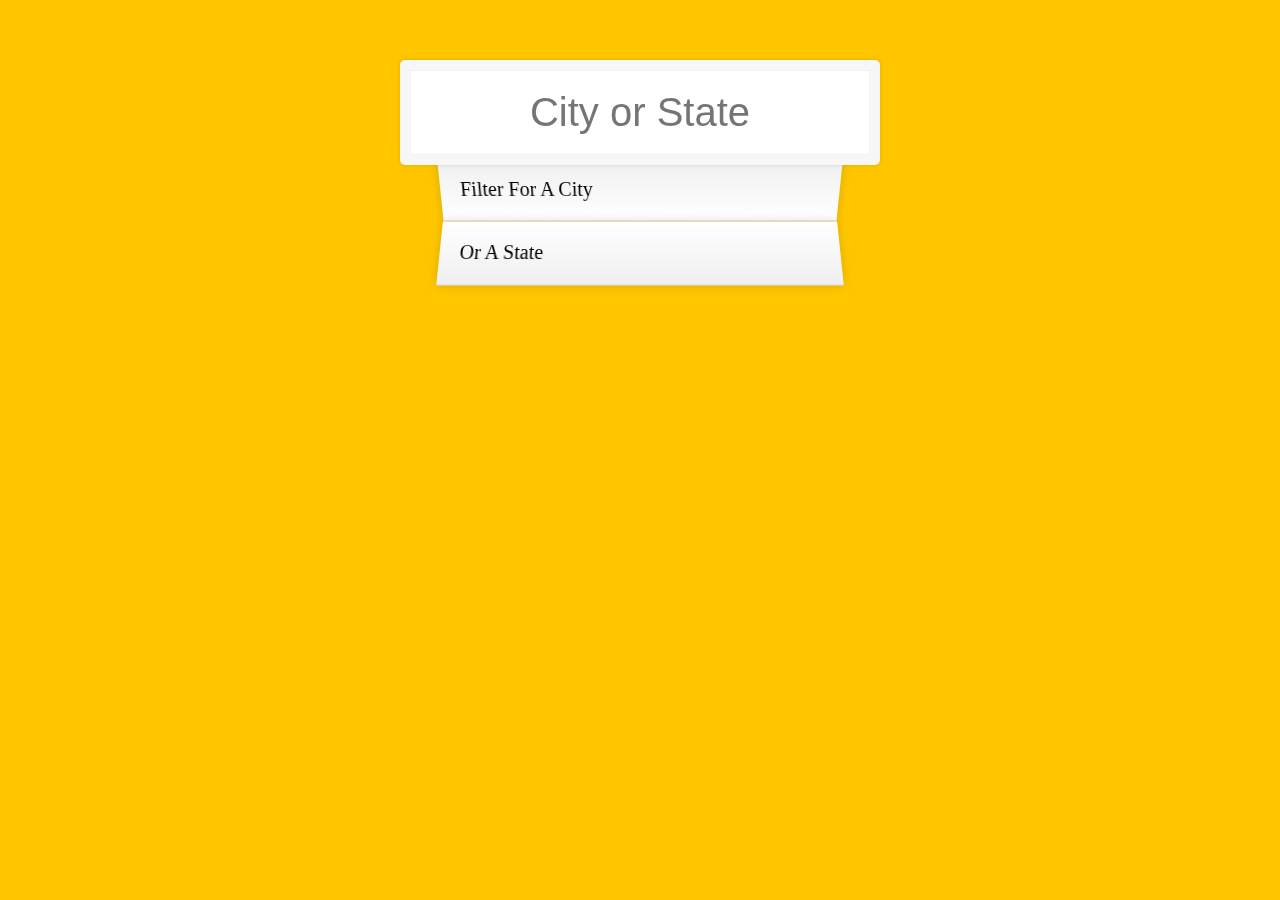
<file: ajax-type-ahead/index.html>
<!DOCTYPE html>
<html lang="en">
<head>
  <meta charset="UTF-8">
  <title>Type Ahead 👀</title>
  <link rel="stylesheet" href="style.css">
</head>
<body>

  <form class="search-form">
    <input type="text" class="search" placeholder="City or State">
    <ul class="suggestions">
      <li>Filter for a city</li>
      <li>or a state</li>
    </ul>
  </form>
<script>
const endpoint = 'https://gist.githubusercontent.com/Miserlou/c5cd8364bf9b2420bb29/raw/2bf258763cdddd704f8ffd3ea9a3e81d25e2c6f6/cities.json';

const cities = [];
fetch(endpoint)
  .then(blob => blob.json())
  .then(data => cities.push(...data));

function findMatches(wordToMatch, cities) {
  return cities.filter(place => {
    // here we need to figure out if the city or state matches what was searched
    const regex = new RegExp(wordToMatch, 'gi');
    return place.city.match(regex) || place.state.match(regex)
  });
}

function numberWithCommas(x) {
  return x.toString().replace(/\B(?=(\d{3})+(?!\d))/g, ',');
}

function displayMatches() {
  const matchArray = findMatches(this.value, cities);
  const html = matchArray.map(place => {
    const regex = new RegExp(this.value, 'gi');
    const cityName = place.city.replace(regex, `<span class="hl">${this.value}</span>`);
    const stateName = place.state.replace(regex, `<span class="hl">${this.value}</span>`);
    return `
      <li>
        <span class="name">${cityName}, ${stateName}</span>
        <span class="population">${numberWithCommas(place.population)}</span>
      </li>
    `;
  }).join('');
  suggestions.innerHTML = html;
}

const searchInput = document.querySelector('.search');
const suggestions = document.querySelector('.suggestions');

searchInput.addEventListener('change', displayMatches);
searchInput.addEventListener('keyup', displayMatches);

</script>
  </body>
</html>
</file>
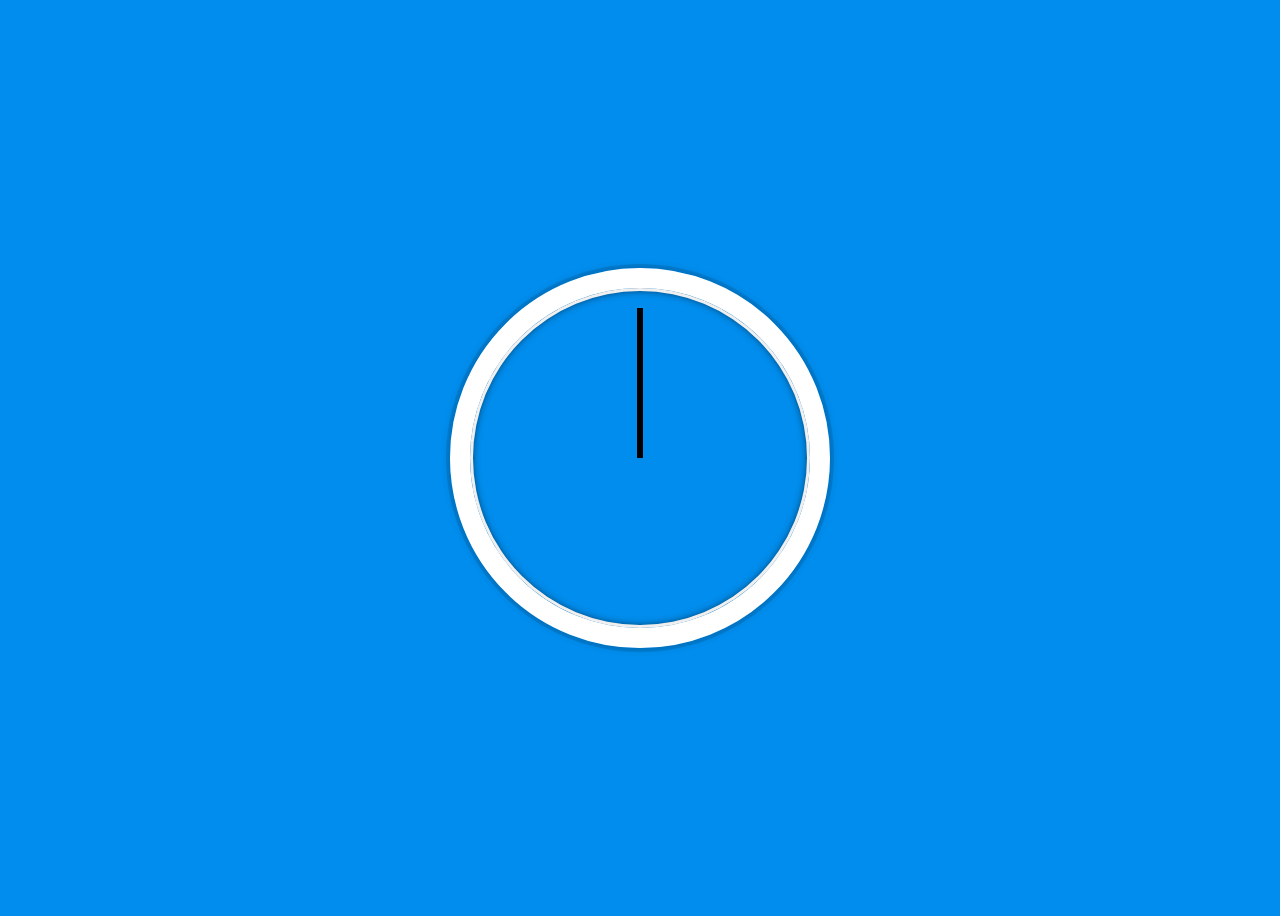
<file: css-js-clock/index.html>
<!DOCTYPE html>
<html lang="en">
<head>
    <meta charset="UTF-8">
    <meta name="viewport" content="width=device-width, initial-scale=1.0">
    <meta http-equiv="X-UA-Compatible" content="ie=edge">
    <title>CSS + JS Clock</title>
</head>
<body>
    <div class="clock">
        <div class="clock-face">
            <div class="hand hour-hand"></div>
                <div class="hand min-hand"></div>
                <div class="hand second-hand"></div>
        </div>
    </div>


<style>
    html{
        background: #018DED url(http://unsplash.it/1500/1000?image=881&blur=50);
        background-size: cover;
        font-family: 'helvetica neue';
        text-align: center;
        font-size: 10px;
    }
    body{
        font-size: 2rem;
        display: flex;
        flex: 1;
        min-height: 100vh;
        align-items: center;
    }
    .clock{
        width: 30rem;
        height: 30rem;
        border: 20px solid white;
        border-radius: 50%;
        margin: 50px auto;
        position: relative;
        padding: 2rem;
        box-shadow: 0 0 0px 4px rgba(0,0,0,0.1),
                    inset 0 0 0 3px #EFEFEF,
                    inset 0 0 10px black,
                    0 0 10px rgba(0, 0, 0, 0.2);
    }
    .clock-face {
        position: relative;
        width: 100%;
        height: 100%;
        transform: translateY(-3px);
    }
    .hand{
        width: 50%;
        height: 6px;
        background: black;
        position: absolute;
        top: 50%;
        transform-origin: 100%;
        transform: rotate(90deg);
        transition: all 0.05s;
        transition-timing-function: cubic-bezier(0.1,2.7,0.58,1);
    }
</style>

<script>
    const secondHand = document.querySelector('.second-hand');
    const minsHand = document.querySelector('.min-hand');
    const hoursHand = document.querySelector('.hour-hand');
    function setDate(){
        const now = new Date()

        const seconds = now.getSeconds()
        const secondsDegrees = ((seconds / 60) * 360) + 90;
        secondHand.style.transform = `rotate(${secondsDegrees}deg)`

        const mins = now.getMinutes()
        const minsDegrees = ((mins / 60) * 360) + 90;
        minsHand.style.transform = `rotate(${minsDegrees}deg)`

        const hours = now.getHours()
        const hourDegrees = ((hours / 12) * 360) + 90;
        hoursHand.style.transform = `rotate(${hoursHand}deg)`
    }

    setInterval(setDate,1000);
</script>
</body>
</html>
</file>
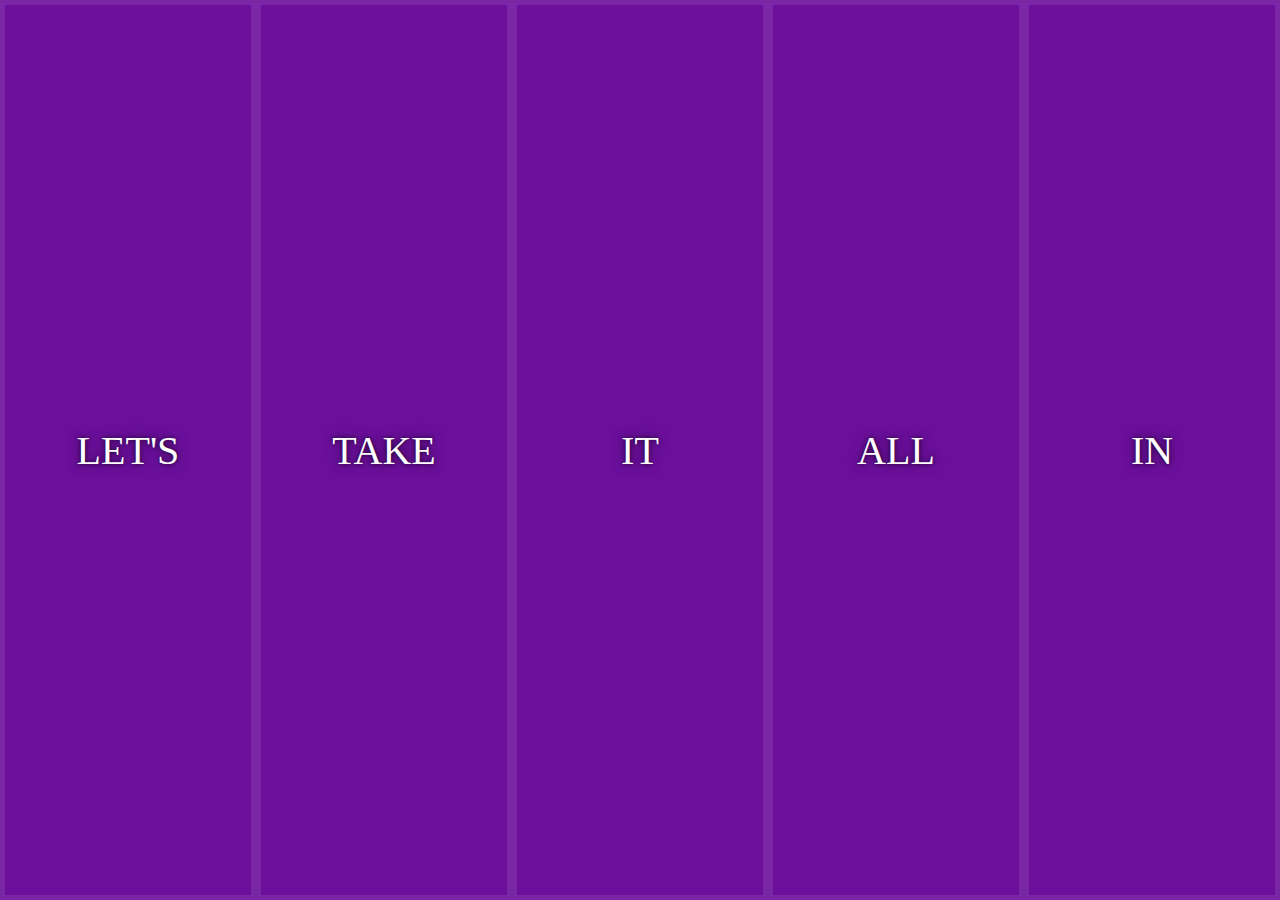
<file: flex-panels-image-gallery/index.html>
<!DOCTYPE html>
<html lang="en">
<head>
    <meta charset="UTF-8">
    <meta name="viewport" content="width=device-width, initial-scale=1.0">
    <meta http-equiv="X-UA-Compatible" content="ie=edge">
    <title>Flex Panels</title>
</head>
<body>
    <style>
        html{
            box-sizing: border-box;
            background: #ffc600;
            font-family: 'helvetica neue';
            font-size: 20px;
            font-weight: 200;
        }
        body{
            margin: 0;
        }
        *,*:before, *:after {
            box-sizing: inherit;
        }
        .panels{
            min-height: 100vh;
            overflow: hidden;
            display: flex;
        }
        .panel{
            background: #6B0F9C;
            box-shadow: inset 0 0 0 5px rgba(255, 255, 255, 0.1);
            color: white;
            text-align: center;
            align-items: center;

            transition: 
                font-size 0.7s cubic-bezier(0.61, -0.19, 0.7, -0.11),
                flex 0.7s cubic-bezier(0.61, -0.19, 0.7, -0.11),
                background 0.2s;
            font-size: 20px;
            background-size: cover;
            background-position: center;
            justify-content: center;
            align-items: center;
            display: flex;
            flex: 1;
            flex-direction: column;
        }
        
        .panel1 { background-image: url(https://images.unsplash.com/photo-1555169062-013468b47731?ixlib=rb-1.2.1&ixid=eyJhcHBfaWQiOjEyMDd9&auto=format&fit=crop&w=800&q=60)}
        .panel2 { background-image: url(https://images.unsplash.com/photo-1555163290-ec93e68a8047?ixlib=rb-1.2.1&ixid=eyJhcHBfaWQiOjEyMDd9&auto=format&fit=crop&w=934&q=80)}
        .panel3 { background-image: url(https://images.unsplash.com/photo-1550553484-c46651e02af6?ixlib=rb-1.2.1&ixid=eyJhcHBfaWQiOjEyMDd9&auto=format&fit=crop&w=800&q=60)}
        .panel4 { background-image: url(https://images.unsplash.com/photo-1548600916-dc8492f8e845?ixlib=rb-1.2.1&ixid=eyJhcHBfaWQiOjEyMDd9&auto=format&fit=crop&w=800&q=60)}
        .panel5 { background-image: url(https://images.unsplash.com/photo-1548366086-7f1b76106622?ixlib=rb-1.2.1&ixid=eyJhcHBfaWQiOjEyMDd9&auto=format&fit=crop&w=924&q=80)}
        

        .panel > * {
            margin: 0;
            width: 100%;
            transition: transform 0.5s;
            /* border: 1px solid red; */
            flex: 1 0 auto;
            display: flex;
            justify-content: center;
            align-items: center;

        }

        .panel > *:first-child {transform: translateY(-100%);}
        .panel.open-active > *:first-child {transform: translateY(0);}
        .panel > *:last-child {transform: translateY(100%);}
        .panel.open-active > *:last-child {transform: translateY(0);}
        .panel p {
            text-transform: uppercase;
            font-family: 'Amatic SC', cursive;
            text-shadow: 0 0 4px rgba(0, 0, 0, 0.72), 0 0 14px rgba(0, 0, 0, 0.45);
            font-size: 2em;
        }

        .panel p:nth-child(2){
            font-size: 40px;
        }

        .panel.open{
            flex: 5;
            font-size: 40px;
        }
        .cta{
            color: white;
            text-decoration: none;
        }


    </style>

    <div class="panels">
        <div class="panel panel1">
            <p>Hey</p>
            <p>Let's</p>
            <p>Dance</p>
        </div>
        <div class="panel panel2">
            <p>Give</p>
            <p>Take</p>
            <p>Reveive</p>
        </div>
        <div class="panel panel3">
            <p>Experience</p>
            <p>It</p>
            <p>Today</p>
        </div>
        <div class="panel panel4">
            <p>Give</p>
            <p>All</p>
            <p>You can</p>
        </div>
        <div class="panel panel5">
            <p>Life</p>
            <p>In</p>
            <p>Motion</p>
        </div>
    </div>

    <script>
        const panels = document.querySelectorAll('.panel');
        
        function toggleOpen(){
            this.classList.toggle('open')
        }
        function toggleActive(e){
            // console.log(e.propertyName)
            if(e.propertyName.includes('flex')){
                this.classList.toggle('open-active');
            }
        }

        panels.forEach(panel => panel.addEventListener('click', toggleOpen))
        panels.forEach(panel => panel.addEventListener('transitionend', toggleActive))
    </script>
</body>
</html>
</file>
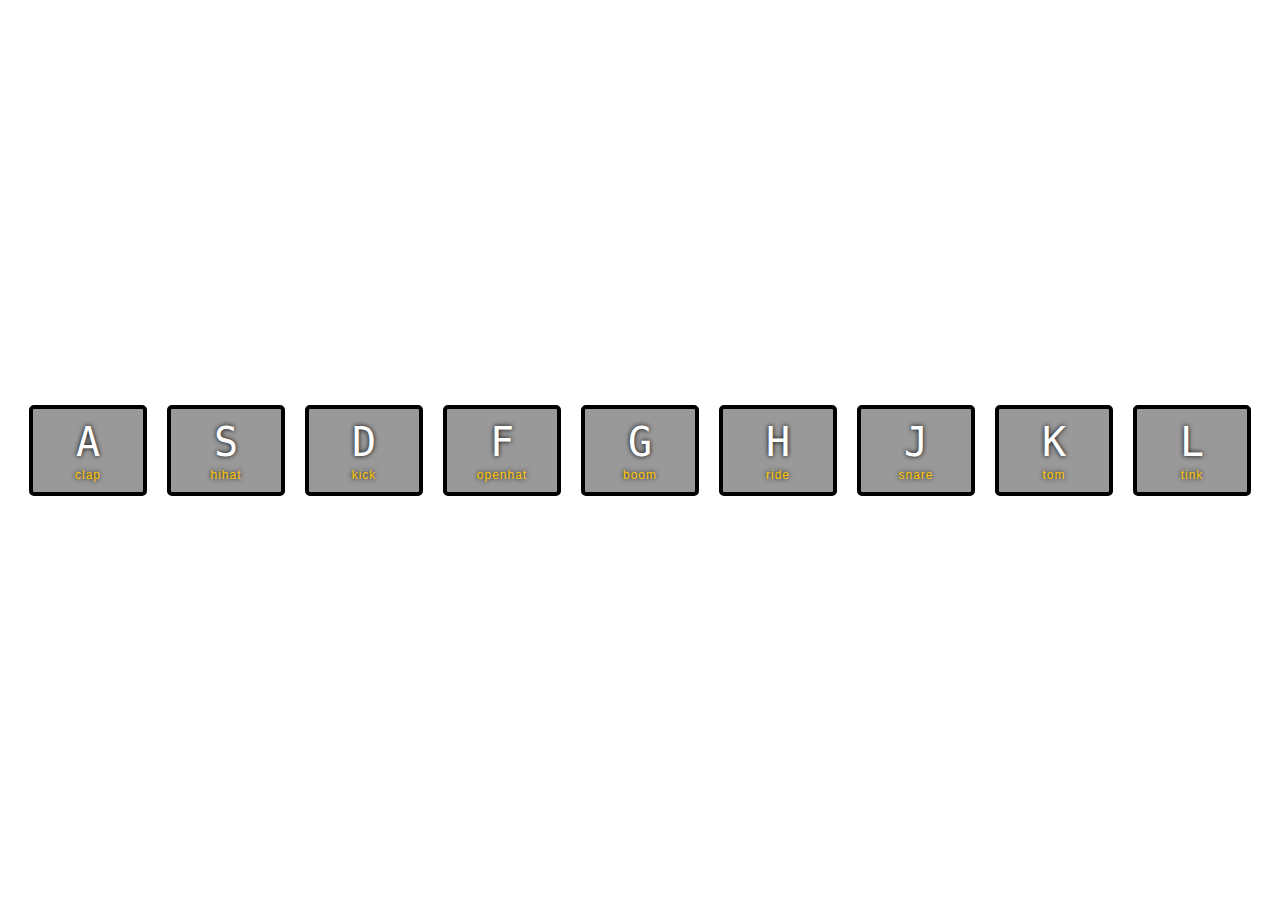
<file: JavaScript-Drum-Kit/index.html>
<!DOCTYPE html>
<html lang="en">
<head>
    <meta charset="UTF-8">
    <meta name="viewport" content="width=device-width, initial-scale=1.0">
    <meta http-equiv="X-UA-Compatible" content="ie=edge">
    <link rel="stylesheet" href="style.css">
    <title>JavaScript Drum Kit</title>
</head>
<body>
    <div class="keys">
        <div data-key="65" class="key">
            <kbd>A</kbd>
            <span class="sound">clap</span>
        </div>
        <div data-key="83" class="key">
            <kbd>S</kbd>
            <span class="sound">hihat</span>
        </div>
        <div data-key="68" class="key">
            <kbd>D</kbd>
            <span class="sound">kick</span>
        </div>
        <div data-key="70" class="key">
            <kbd>F</kbd>
            <span class="sound">openhat</span>
        </div>
        <div data-key="71" class="key">
            <kbd>G</kbd>
            <span class="sound">boom</span>
        </div>
        <div data-key="72" class="key">
            <kbd>H</kbd>
            <span class="sound">ride</span>
        </div>
        <div data-key="74" class="key">
            <kbd>J</kbd>
            <span class="sound">snare</span>
        </div>
        <div data-key="75" class="key">
            <kbd>K</kbd>
            <span class="sound">tom</span>
        </div>
        <div data-key="76" class="key">
            <kbd>L</kbd>
            <span class="sound">tink</span>
        </div>
    </div>

    <audio data-key="65" src="sounds/clap.wav"></audio>
    <audio data-key="83" src="sounds/hihat.wav"></audio>
    <audio data-key="68" src="sounds/kick.wav"></audio>
    <audio data-key="70" src="sounds/openhat.wav"></audio>
    <audio data-key="71" src="sounds/boom.wav"></audio>
    <audio data-key="72" src="sounds/ride.wav"></audio>
    <audio data-key="74" src="sounds/snare.wav"></audio>
    <audio data-key="75" src="sounds/tom.wav"></audio>
    <audio data-key="76" src="sounds/tink.wav"></audio>

    <script src="app.js"></script>
</body>
</html>
</file>
<file: ajax-type-ahead/style.css>
html{
    box-sizing: border-box;
    background: #ffc600;
    font-family: 'helvetica neue';
    font-size: 20px;
    font-weight: 200;
}

*,*::before, *::after{
    box-sizing: inherit;
}

input{
    width: 100%;
    padding: 20px;
}

.search-form{
    max-width: 400px;
    margin: 50px auto;
}

input.search{
    margin: 0;
    text-align: center;
    outline: 0;
    border: 10px solid #f7f7f7;
    width: 120%;
    left: -10%;
    position: relative;
    top: 10px;
    z-index: 2;
    border-radius: 5px;
    font-size: 40px;
    box-shadow: 0 0 5px rgba(0,0,0,0.12), inset 0 0 2px rgba(0,0,0,0.19);
}

.suggestions{
    margin: 0;
    padding: 0;
    position: relative;
}

.suggestions li{
    background: white;
    list-style: none;
    border-bottom: 1px solid #d8d8d8;
    box-shadow:  0 0 10px rgba(0, 0, 0, 0.14);
    margin: 0;
    padding: 20px;
    transition: background 0.2s;
    display: flex;
    justify-content: space-between;
    text-transform: capitalize;
}

.suggestions li:nth-child(even){
    transform: perspective(100px) rotateX(3deg) translateY(2px) scale(1.001);
    background: linear-gradient(to bottom, #fff 0%, #EFEFEF 100%);
}
.suggestions li:nth-child(odd){
    transform: perspective(100px) rotateX(-3deg) translateY(3px);
    background: linear-gradient(to top, #fff 0%, #Efefef 100%);
}

span.population{
    font-size: 15px;
}

.h1{
    background: #ffc600;
}
</file>
<file: JavaScript-Drum-Kit/style.css>
*{
    margin: 0;
    padding: 0;
}

html {
    font-size: 10px;
    background: url(http://i.imgur.com/b9r5sEL.jpg) bottom center;
    background-size: cover;
  }

  body,html {
    margin: 0;
    padding: 0;
    font-family: sans-serif;
  }

  .keys {
    display: flex;
    flex: 1;
    min-height: 100vh;
    align-items: center;
    justify-content: center;
  }

.key{
    border: 4px solid black;
    border-radius: 5px;
    margin: 1rem;
    font-size: 1.5rem;
    padding: 1rem .5rem;
    transition: all 0.07s;
    width: 100px;
    text-align: center;
    color: white;
    background: rgba(0,0,0,0.4);
    text-shadow: 0 0 5px black;
}

.playing{
    transform: scale(1.1);
    border-color: #ffc600;
    box-shadow: 0 0 10px #ffc600;
}

kbd{
    display: block;
    font-size: 40px;
}
.sound{
    font-size: 1.2rem;
    text-decoration: upperCase;
    letter-spacing: 1px;
    color: #ffc600;
}
</file>
